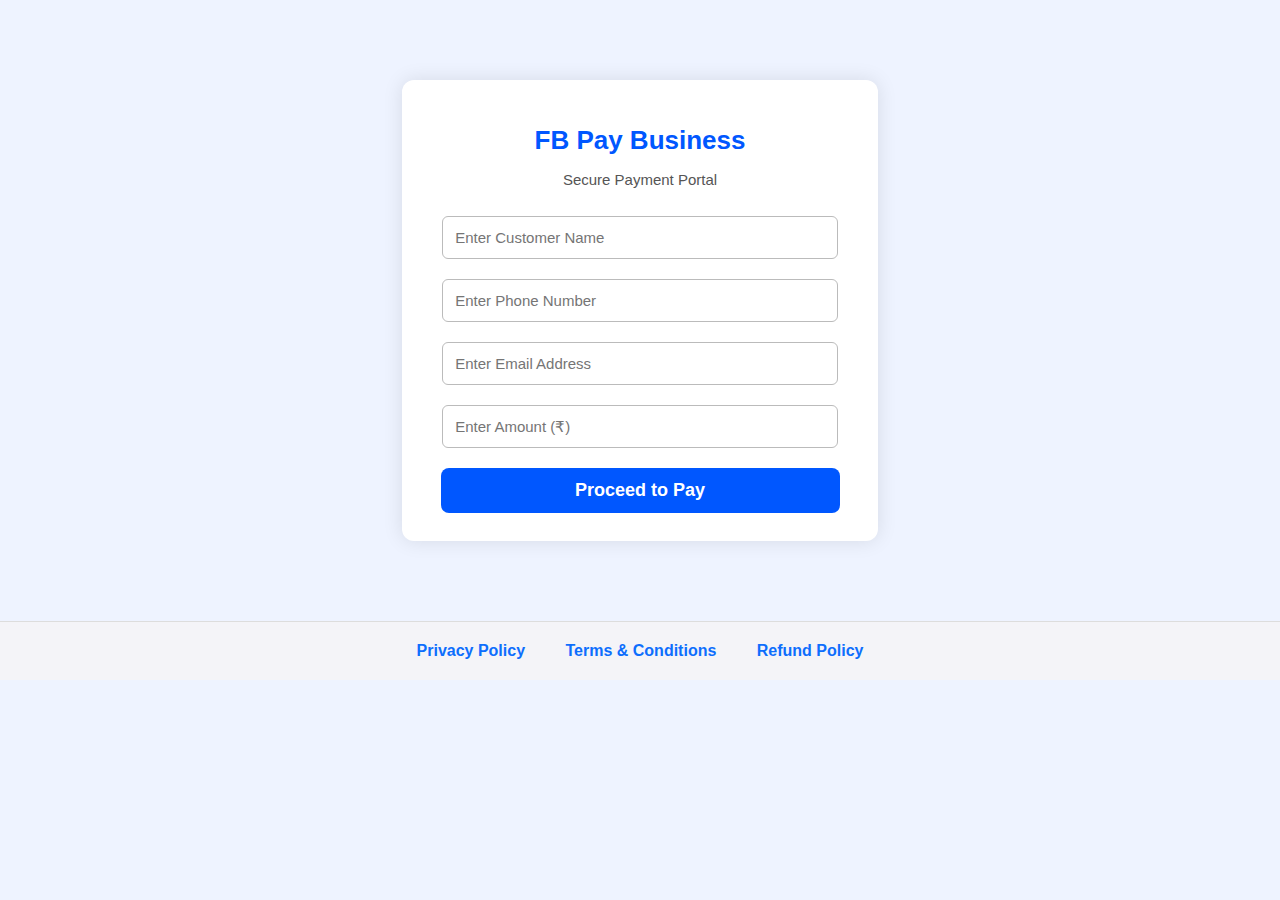
<file: index.html>
<!DOCTYPE html>
<html>
<head>
  <title>FB Pay Business - Secure Payment</title>
  <link rel="stylesheet" href="style.css">
</head>
<body>

<div class="container">
  <h1>FB Pay Business</h1>
  <p class="subtitle">Secure Payment Portal</p>

  <form id="userForm">

    <input type="text" id="name" placeholder="Enter Customer Name" required><br>

    <input type="text" id="phone" placeholder="Enter Phone Number" required><br>

    <input type="email" id="email" placeholder="Enter Email Address" required><br>

    <input type="number" id="amount" placeholder="Enter Amount (₹)" required><br>

    <button type="submit" class="btn">Proceed to Pay</button>
  </form>
</div>

<footer class="footer">
  <a href="privacy.html">Privacy Policy</a>
  <a href="terms.html">Terms & Conditions</a>
  <a href="refund.html">Refund Policy</a>
</footer>

<script src="https://checkout.razorpay.com/v1/checkout.js"></script>

<script>
document.getElementById("userForm").onsubmit = async function(e){
    e.preventDefault();

    const userData = {
        name: document.getElementById("name").value,
        phone: document.getElementById("phone").value,
        email: document.getElementById("email").value,
        amount: document.getElementById("amount").value
    };

    // create Razorpay order
    let order = await fetch("http://localhost:5000/create-order", {
        method: "POST",
        headers: {"Content-Type": "application/json"},
        body: JSON.stringify(userData)
    });

    order = await order.json();

    var options = {
        "key": "YOUR_KEY_ID", 
        "amount": order.amount,
        "currency": "INR",
        "name": "FB Pay Business",
        "description": "Payment",
        "order_id": order.id,

        "handler": async function (response){

            // send payment + user data to backend
            await fetch("http://localhost:5000/payment-success", {
                method:"POST",
                headers:{"Content-Type":"application/json"},
                body:JSON.stringify({
                    payment: response,
                    user: userData
                })
            });

            alert("✅ Payment Successful!\n📩 Receipt sent to email & phone.");
        }
    };

    var rzp1 = new Razorpay(options);
    rzp1.open();
};
</script>

</body>
</html>
</file>
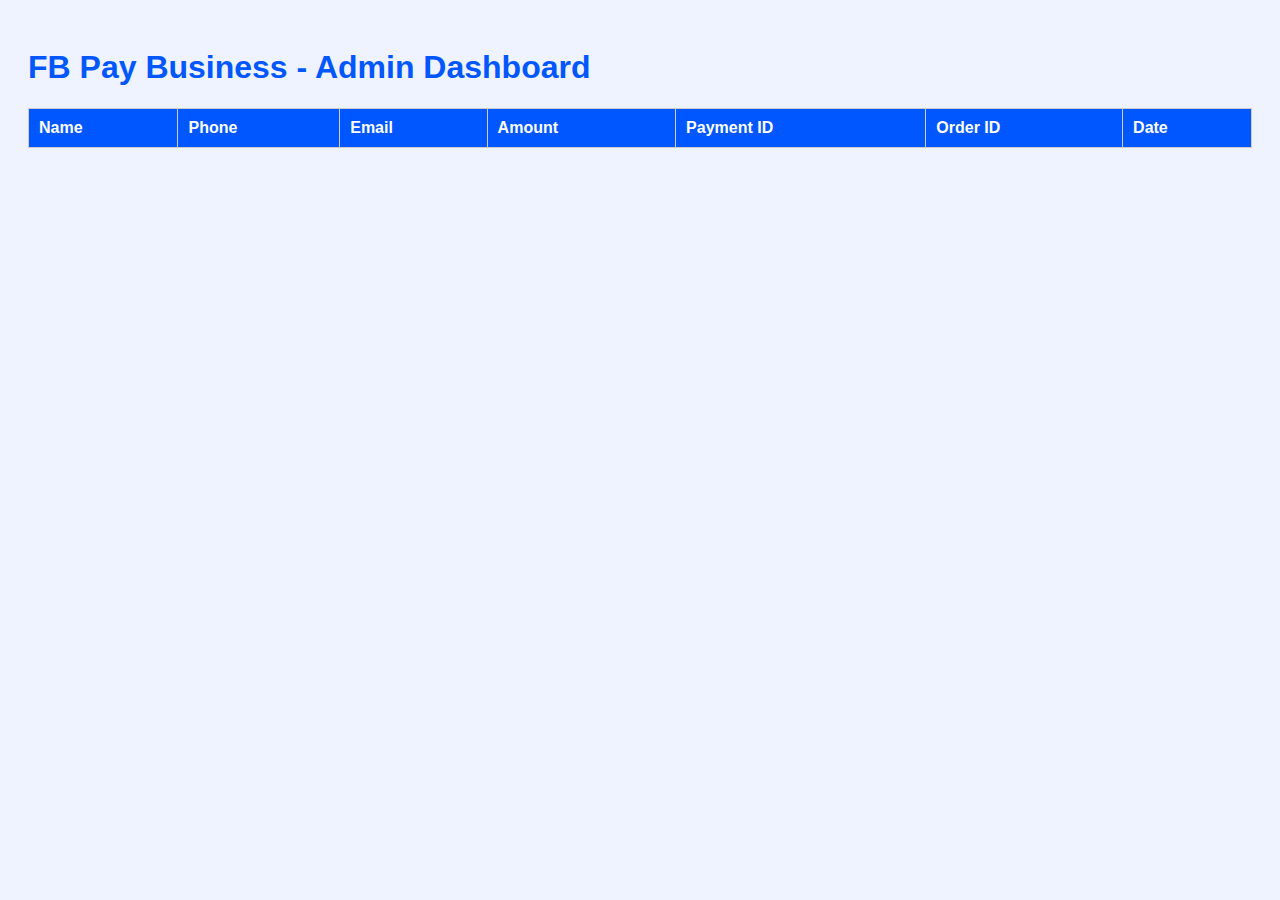
<file: admin.html>
<!DOCTYPE html>
<html>
<head>
  <title>FB Pay Business - Admin Dashboard</title>
  <style>
    body { font-family: Arial; background:#eef3ff; padding:20px; }
    h1 { color:#0057ff; }
    table { width:100%; border-collapse: collapse; background:white; }
    th, td { padding:10px; border:1px solid #ccc; text-align:left; }
    th { background:#0057ff; color:white; }
  </style>
</head>
<body>

<h1>FB Pay Business - Admin Dashboard</h1>

<table>
  <thead>
    <tr>
      <th>Name</th><th>Phone</th><th>Email</th>
      <th>Amount</th><th>Payment ID</th><th>Order ID</th><th>Date</th>
    </tr>
  </thead>
  <tbody id="data"></tbody>
</table>

<script>
fetch("http://localhost:5000/admin/payments")
  .then(res => res.json())
  .then(data => {
    let rows = "";
    data.forEach(p => {
      rows += `<tr>
        <td>${p.name}</td>
        <td>${p.phone}</td>
        <td>${p.email}</td>
        <td>₹${p.amount}</td>
        <td>${p.payment_id}</td>
        <td>${p.order_id}</td>
        <td>${new Date(p.date).toLocaleString()}</td>
      </tr>`;
    });
    document.getElementById("data").innerHTML = rows;
  });
</script>

</body>
</html>
</file>
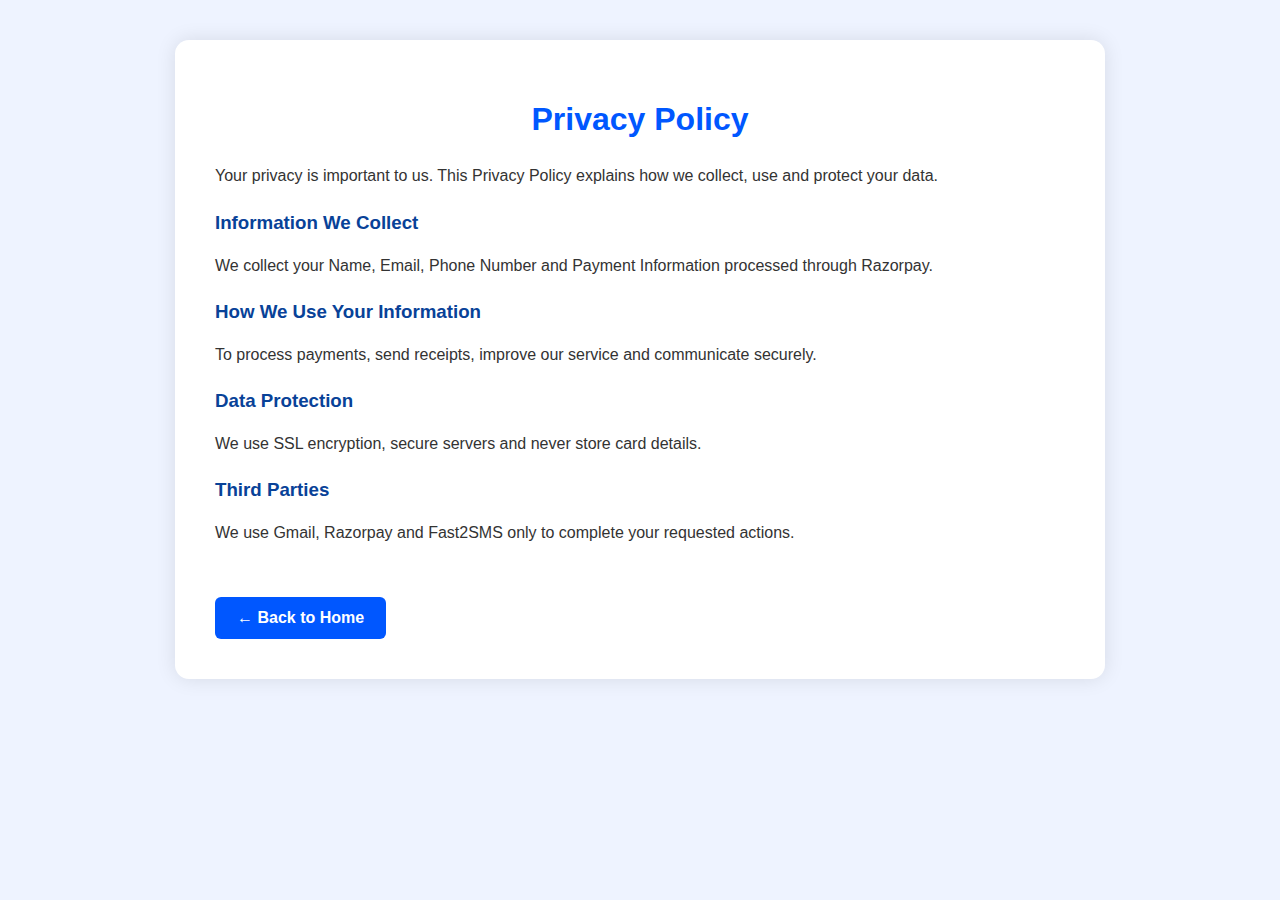
<file: privacy.html>
<!DOCTYPE html>
<html>
<head>
<title>Privacy Policy - FB Pay Business</title>

<style>
body {
  font-family: Arial, sans-serif;
  background: #eef3ff;
  margin: 0;
  padding: 0;
}

.policy-box {
  max-width: 850px;
  background: #fff;
  margin: 40px auto;
  padding: 40px;
  border-radius: 14px;
  box-shadow: 0 0 20px rgba(0,0,0,0.1);
}

h1 {
  text-align: center;
  color: #0057ff;
  margin-bottom: 25px;
}

h3 {
  color: #084298;
  margin-top: 22px;
}

p {
  color: #333;
  font-size: 16px;
  line-height: 1.65;
}

.back-btn {
  display: inline-block;
  margin-top: 35px;
  padding: 12px 22px;
  background: #0057ff;
  color: white;
  text-decoration: none;
  border-radius: 6px;
  font-weight: bold;
  transition: 0.3s;
}

.back-btn:hover {
  background: #003fce;
}

@media(max-width: 500px) {
  .policy-box {
    padding: 25px;
    margin: 20px;
  }
}
</style>

</head>
<body>

<div class="policy-box">
<h1>Privacy Policy</h1>

<p>Your privacy is important to us. This Privacy Policy explains how we collect, use and protect your data.</p>

<h3>Information We Collect</h3>
<p>We collect your Name, Email, Phone Number and Payment Information processed through Razorpay.</p>

<h3>How We Use Your Information</h3>
<p>To process payments, send receipts, improve our service and communicate securely.</p>

<h3>Data Protection</h3>
<p>We use SSL encryption, secure servers and never store card details.</p>

<h3>Third Parties</h3>
<p>We use Gmail, Razorpay and Fast2SMS only to complete your requested actions.</p>

<a class="back-btn" href="index.html">← Back to Home</a>
</div>

</body>
</html>
</file>
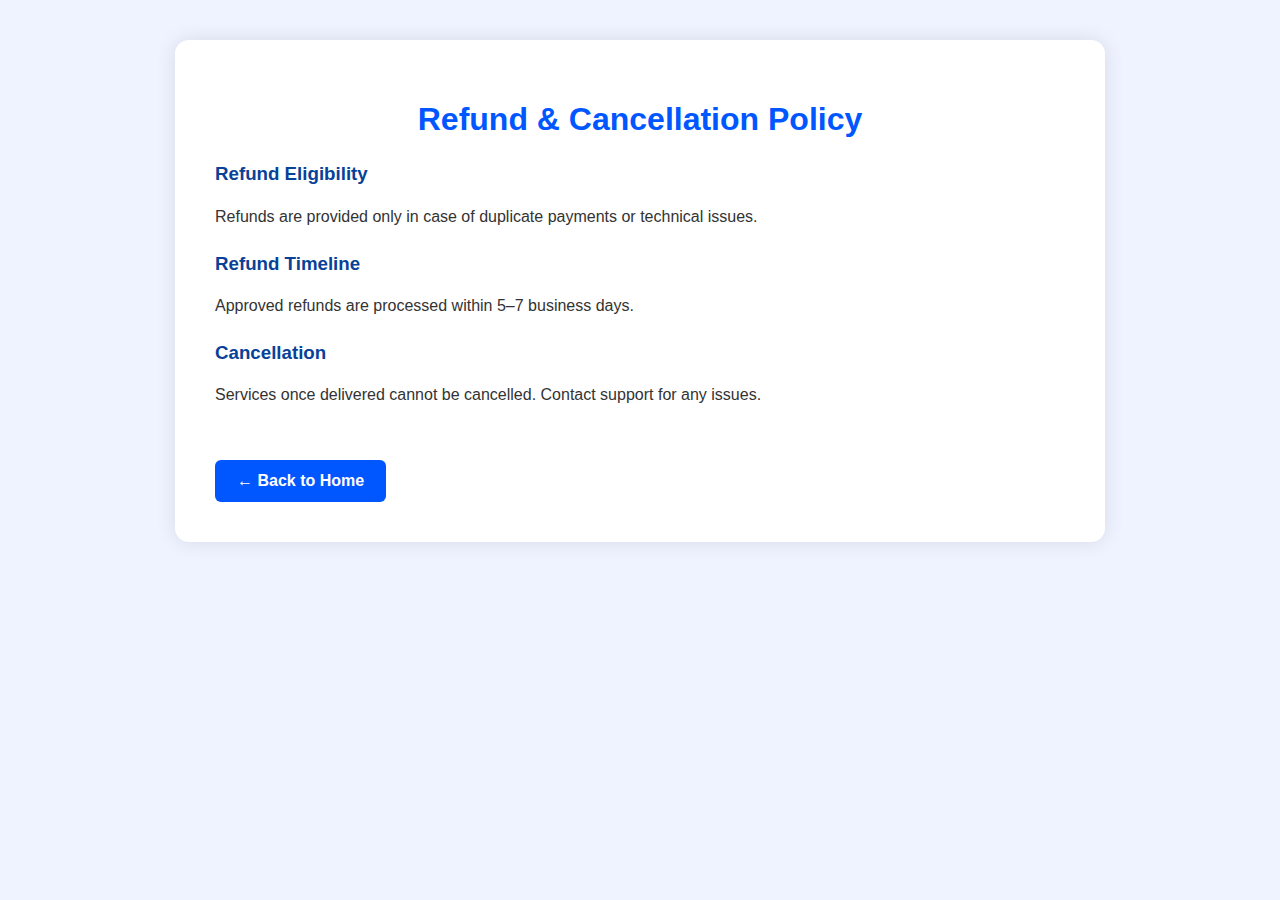
<file: refund.html>
<!DOCTYPE html>
<html>
<head>
<title>Refund Policy - FB Pay Business</title>

<style>
body {
  font-family: Arial, sans-serif;
  background: #eef3ff;
  margin: 0;
  padding: 0;
}

.policy-box {
  max-width: 850px;
  background: #fff;
  margin: 40px auto;
  padding: 40px;
  border-radius: 14px;
  box-shadow: 0 0 20px rgba(0,0,0,0.1);
}

h1 {
  text-align: center;
  color: #0057ff;
  margin-bottom: 25px;
}

h3 {
  color: #084298;
  margin-top: 22px;
}

p {
  color: #333;
  font-size: 16px;
  line-height: 1.65;
}

.back-btn {
  display: inline-block;
  margin-top: 35px;
  padding: 12px 22px;
  background: #0057ff;
  color: white;
  text-decoration: none;
  border-radius: 6px;
  font-weight: bold;
  transition: 0.3s;
}

.back-btn:hover {
  background: #003fce;
}

@media(max-width: 500px) {
  .policy-box {
    padding: 25px;
    margin: 20px;
  }
}
</style>

</head>
<body>

<div class="policy-box">
<h1>Refund & Cancellation Policy</h1>

<h3>Refund Eligibility</h3>
<p>Refunds are provided only in case of duplicate payments or technical issues.</p>

<h3>Refund Timeline</h3>
<p>Approved refunds are processed within 5–7 business days.</p>

<h3>Cancellation</h3>
<p>Services once delivered cannot be cancelled. Contact support for any issues.</p>

<a class="back-btn" href="index.html">← Back to Home</a>
</div>

</body>
</html>
</file>
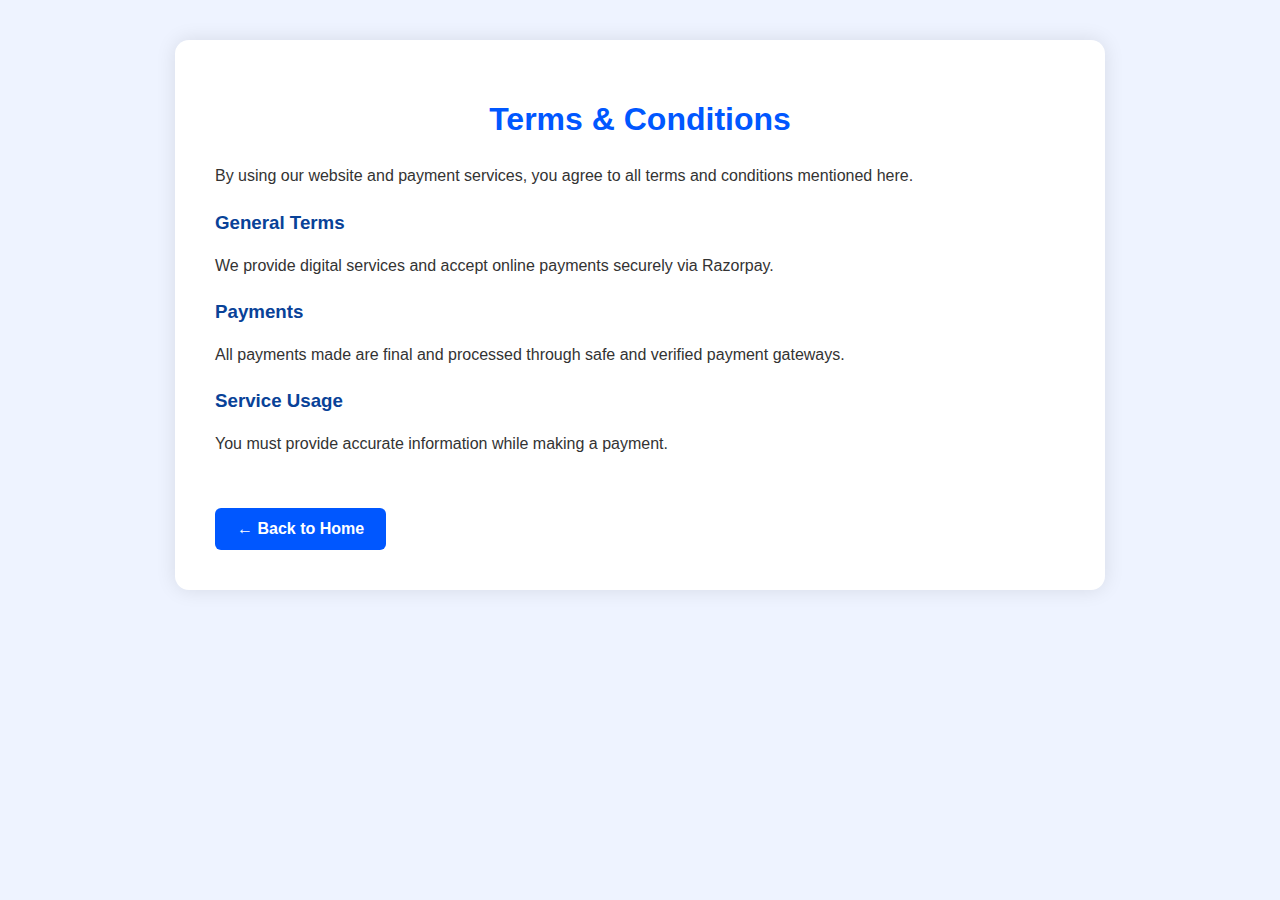
<file: terms.html>
<!DOCTYPE html>
<html>
<head>
<title>Terms & Conditions - FB Pay Business</title>

<style>
body {
  font-family: Arial, sans-serif;
  background: #eef3ff;
  margin: 0;
  padding: 0;
}

.policy-box {
  max-width: 850px;
  background: #fff;
  margin: 40px auto;
  padding: 40px;
  border-radius: 14px;
  box-shadow: 0 0 20px rgba(0,0,0,0.1);
}

h1 {
  text-align: center;
  color: #0057ff;
  margin-bottom: 25px;
}

h3 {
  color: #084298;
  margin-top: 22px;
}

p {
  color: #333;
  font-size: 16px;
  line-height: 1.65;
}

.back-btn {
  display: inline-block;
  margin-top: 35px;
  padding: 12px 22px;
  background: #0057ff;
  color: white;
  text-decoration: none;
  border-radius: 6px;
  font-weight: bold;
  transition: 0.3s;
}

.back-btn:hover {
  background: #003fce;
}

@media(max-width: 500px) {
  .policy-box {
    padding: 25px;
    margin: 20px;
  }
}
</style>

</head>
<body>

<div class="policy-box">
<h1>Terms & Conditions</h1>

<p>By using our website and payment services, you agree to all terms and conditions mentioned here.</p>

<h3>General Terms</h3>
<p>We provide digital services and accept online payments securely via Razorpay.</p>

<h3>Payments</h3>
<p>All payments made are final and processed through safe and verified payment gateways.</p>

<h3>Service Usage</h3>
<p>You must provide accurate information while making a payment.</p>

<a class="back-btn" href="index.html">← Back to Home</a>
</div>

</body>
</html>
</file>
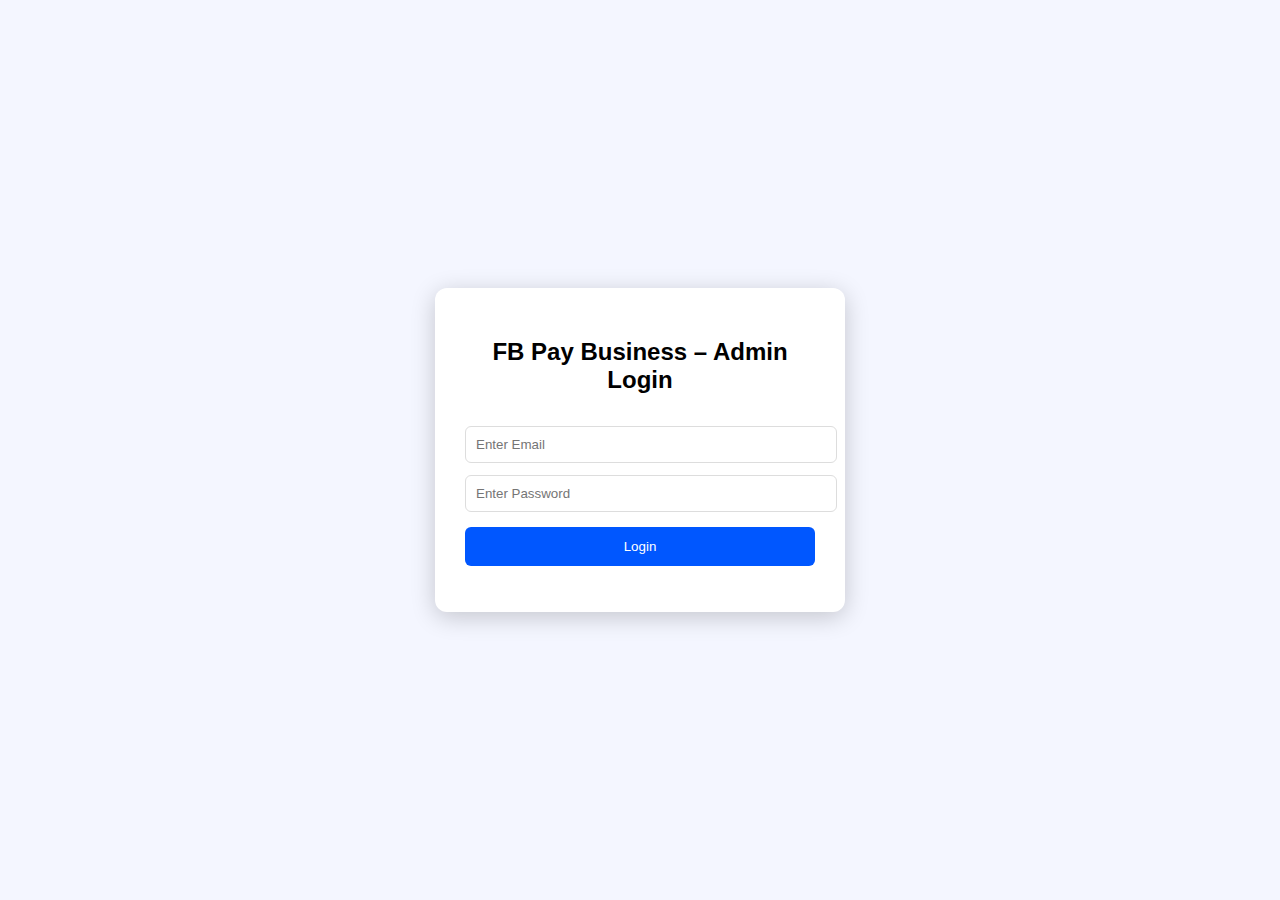
<file: admin/dashboard.html>
<!DOCTYPE html>
<html lang="en">
<head>
<meta charset="UTF-8">
<title>Admin Dashboard | FB Pay Business</title>
<link rel="stylesheet" href="style.css">
</head>

<body>

<div class="sidebar">
    <h2>FB Pay Business</h2>
    <a href="dashboard.html" class="active">Dashboard</a>
    <a href="users.html" id="usersMenu">Manage Users</a>
    <a href="#" onclick="logout()">Logout</a>
</div>

<div class="main">
    <h1>Welcome, <span id="adminName"></span></h1>
    
    <div class="cards">
        <div class="card">
            <h3>Total Payments</h3>
            <span id="totalPayments">0</span>
        </div>
        <div class="card">
            <h3>Total Revenue</h3>
            <span id="totalAmount">₹0</span>
        </div>
    </div>

    <h2>Recent Transactions</h2>
    <input id="searchBox" type="text" placeholder="Search by name, email, order ID" onkeyup="searchPayments()">

    <table>
        <thead>
            <tr>
                <th>Name</th>
                <th>Amount</th>
                <th>Status</th>
                <th>Order ID</th>
                <th>Date</th>
            </tr>
        </thead>
        <tbody id="paymentsTable"></tbody>
    </table>
</div>

<script src="dashboard.js"></script>
</body>
</html>
</file>
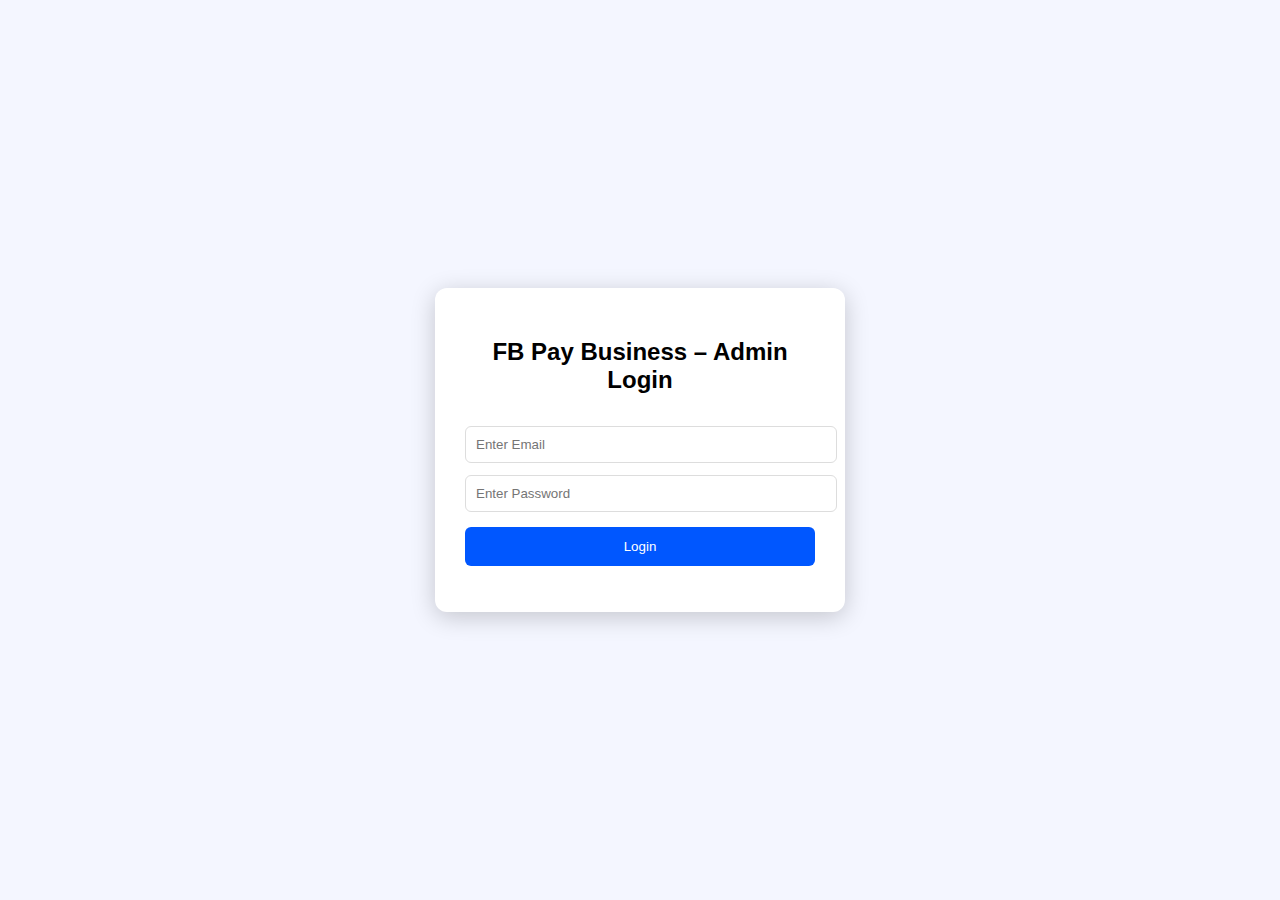
<file: admin/login.html>
<!DOCTYPE html>
<html lang="en">
<head>
<meta charset="UTF-8" />
<title>Admin Login | FB Pay Business</title>
<link rel="stylesheet" href="style.css" />
</head>

<body class="login-body">

<div class="login-container">
  <h2>FB Pay Business – Admin Login</h2>

  <input id="email" type="email" placeholder="Enter Email" />
  <input id="password" type="password" placeholder="Enter Password" />

  <button onclick="login()" class="btn-primary">Login</button>

  <p id="errorText"></p>
</div>

<script>
async function login() {
    const email = document.getElementById("email").value;
    const password = document.getElementById("password").value;

    const res = await fetch("https://fb-pay-business-backend.onrender.com/admin-api/login", {
        method: "POST",
        headers: {"Content-Type": "application/json"},
        body: JSON.stringify({ email, password })
    });

    const data = await res.json();

    if (data.error) {
        document.getElementById("errorText").innerText = data.error;
        return;
    }

    // Save login
    localStorage.setItem("token", data.token);
    localStorage.setItem("role", data.role);
    localStorage.setItem("name", data.name);

    window.location.href = "dashboard.html";
}
</script>

</body>
</html>
</file>
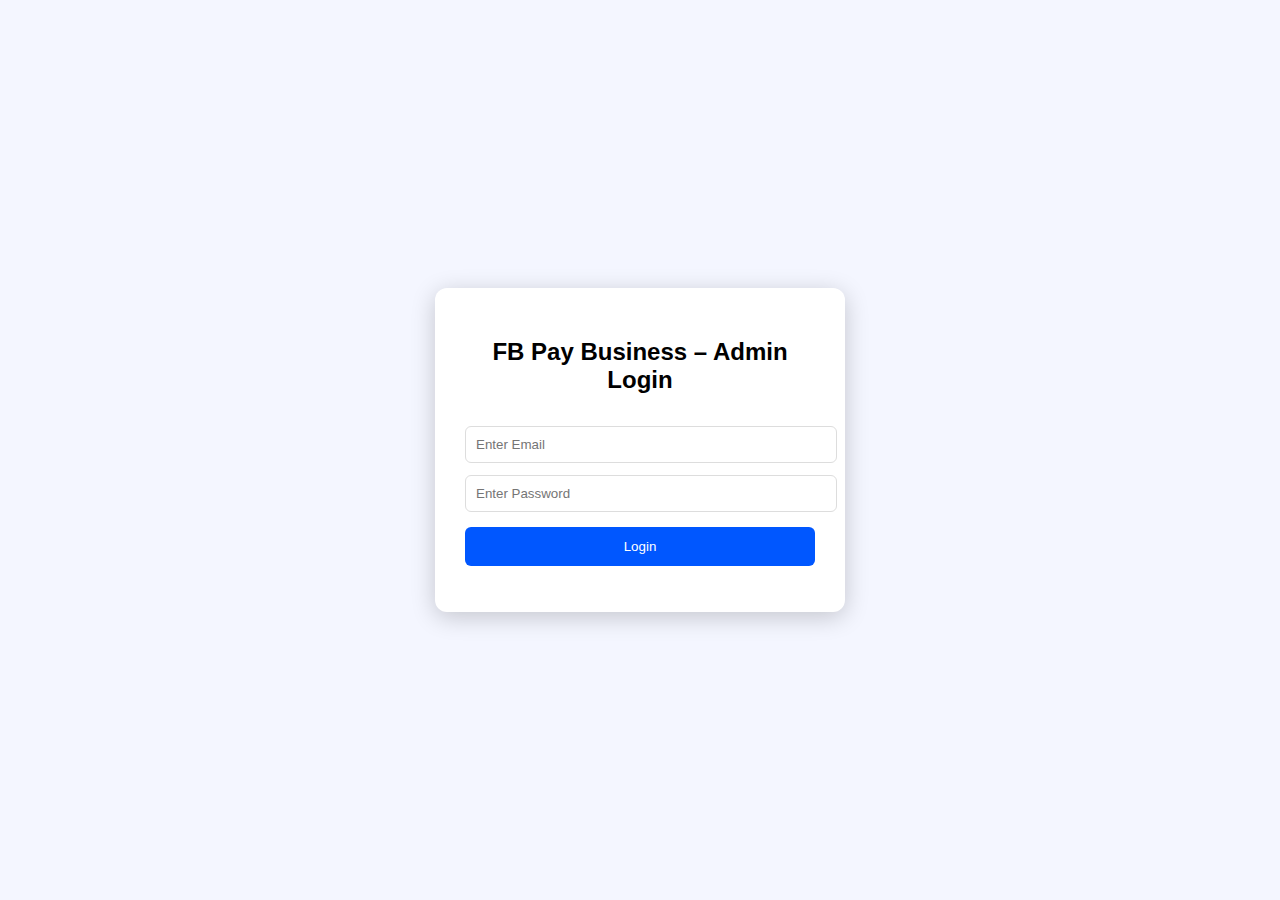
<file: admin/payments.html>
<!DOCTYPE html>
<html lang="en">
<head>
  <meta charset="UTF-8">
  <title>Payments | FB Pay Business Dashboard</title>
  <link rel="stylesheet" href="style.css">
</head>

<body>

<div class="sidebar">
  <h2>FB Pay</h2>
  <a href="dashboard.html">Dashboard</a>
  <a href="payments.html" class="active">Payments</a>
  <a href="users.html">Users</a>
  <a href="#" id="logoutBtn">Logout</a>
</div>

<div class="main">
  <h1>Payments</h1>

  <div class="top-bar">
    <input type="text" id="searchInput" placeholder="Search by name / email / order ID">
    <select id="statusFilter">
      <option value="">All Status</option>
      <option value="SUCCESS">SUCCESS</option>
      <option value="PENDING">PENDING</option>
    </select>
  </div>

  <table id="paymentsTable">
    <thead>
      <tr>
        <th>Name</th>
        <th>Phone</th>
        <th>Email</th>
        <th>Amount</th>
        <th>Status</th>
        <th>Order ID</th>
        <th>Payment ID</th>
        <th>Date</th>
      </tr>
    </thead>
    <tbody></tbody>
  </table>

</div>

<script src="payments.js"></script>
</body>
</html>
</file>
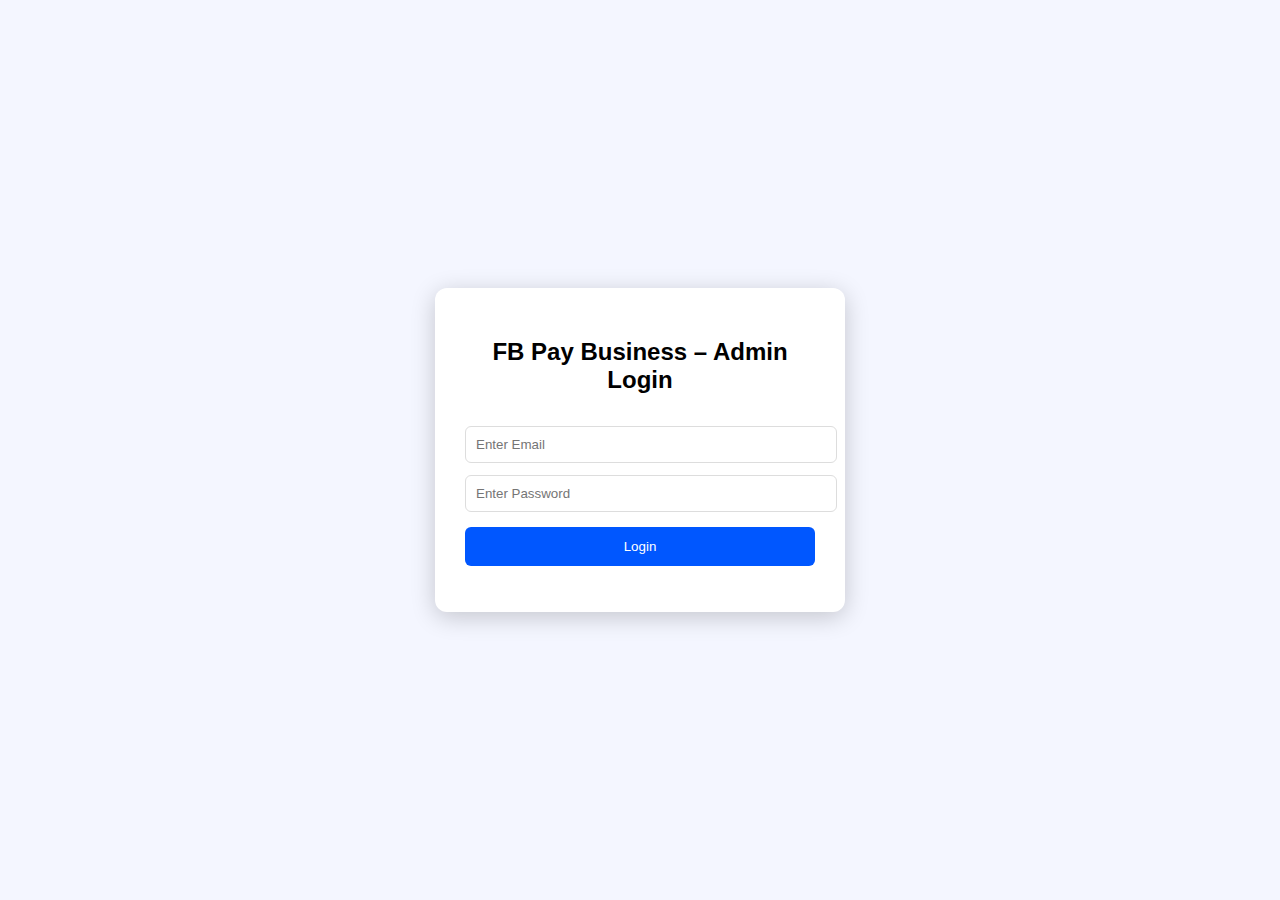
<file: admin/users.html>
<!DOCTYPE html>
<html lang="en">
<head>
<meta charset="UTF-8">
<title>Manage Users | FB Pay Business</title>
<link rel="stylesheet" href="style.css">
</head>

<body>

<div class="sidebar">
    <h2>FB Pay Business</h2>
    <a href="dashboard.html">Dashboard</a>
    <a href="users.html" class="active">Manage Users</a>
    <a onclick="logout()">Logout</a>
</div>

<div class="main">
    <h1>User Management</h1>

    <h2>Add New User</h2>
    <input id="name" type="text" placeholder="Full Name">
    <input id="email" type="text" placeholder="Email">
    <input id="password" type="password" placeholder="Password">
    
    <select id="role">
        <option value="admin">Admin</option>
        <option value="viewer">Viewer</option>
    </select>
    
    <button class="btn-primary" onclick="createUser()">Create User</button>

    <h2 style="margin-top:40px;">All Users</h2>

    <table>
        <thead>
            <tr>
                <th>Name</th>
                <th>Email</th>
                <th>Role</th>
            </tr>
        </thead>
        <tbody id="userTable"></tbody>
    </table>
</div>

<script src="users.js"></script>
</body>
</html>
</file>
<file: style.css>
/* Global */
body {
  background:#eef3ff;
  font-family: Arial, sans-serif;
  margin: 0;
  padding: 0;
}

/* Main Container */
.container {
  width: 420px;
  margin: 80px auto;
  background: #fff;
  padding: 28px;
  border-radius: 12px;
  box-shadow: 0 0 20px rgba(0,0,0,0.1);
  text-align: center;
  transition: 0.3s ease;
}

.container:hover {
  transform: translateY(-3px);
  box-shadow: 0 0 25px rgba(0,0,150,0.15);
}

/* Headings */
h1 {
  color:#0057ff;
  margin-bottom: 6px;
  font-weight: 700;
  font-size: 26px;
}

.subtitle {
  color:#555;
  margin-bottom:18px;
  font-size: 15px;
}

/* Inputs */
input {
  width: 88%;
  padding: 12px;
  margin: 10px 0;
  border-radius: 6px;
  border:1px solid #bbb;
  font-size: 15px;
  transition: 0.25s ease;
}

input:focus {
  border-color:#0057ff;
  box-shadow: 0 0 6px rgba(0,87,255,0.3);
  outline: none;
}

/* Primary Button */
.btn {
  width: 95%;
  background: #0057ff;
  padding: 12px;
  font-size: 18px;
  border: none;
  color: white;
  border-radius: 8px;
  cursor:pointer;
  margin-top: 10px;
  font-weight: bold;
  transition: 0.3s ease;
}

.btn:hover {
  background:#004ae0;
  transform: translateY(-2px);
}

/* Footer */
.footer {
  margin-top: 50px;
  padding: 20px 10px;
  text-align: center;
  background: #f4f4f8;
  border-top: 1px solid #ddd;
}

.footer a {
  margin: 0 18px;
  text-decoration: none;
  color: #0d6efd;
  font-weight: 600;
  transition: 0.3s ease;
  font-size: 16px;
}

.footer a:hover {
  color: #084298;
  text-decoration: underline;
}

/* Responsive */
@media (max-width: 480px) {
  .container {
    width: 90%;
    margin: 40px auto;
  }

  input {
    width: 92%;
  }

  .btn {
    width: 98%;
  }

  .footer a {
    display: block;
    margin: 10px 0;
  }
}
</file>
<file: admin/style.css>
body {
    margin: 0;
    font-family: Poppins, sans-serif;
    background: #f4f6ff;
}

.login-body {
    display: flex;
    justify-content: center;
    align-items: center;
    height: 100vh;
}

.login-container {
    width: 350px;
    padding: 30px;
    background: white;
    border-radius: 12px;
    box-shadow: 0 5px 25px rgba(0,0,0,0.2);
    text-align: center;
}

input, select {
    width: 100%;
    padding: 10px;
    margin-top: 12px;
    border-radius: 6px;
    border: 1px solid #ddd;
}

.btn-primary {
    width: 100%;
    padding: 12px;
    margin-top: 15px;
    background: #0057ff;
    color: white;
    border: none;
    border-radius: 6px;
    cursor: pointer;
}

.sidebar {
    width: 240px;
    background: #0a1d4a;
    height: 100vh;
    position: fixed;
    padding-top: 20px;
    color: white;
}

.sidebar a {
    display: block;
    padding: 15px;
    color: #cdd4ff;
    text-decoration: none;
}

.sidebar a.active, .sidebar a:hover {
    background: #132b6b;
}

.main {
    margin-left: 260px;
    padding: 30px;
}

.cards {
    display: flex;
    gap: 20px;
}

.card {
    background: white;
    padding: 20px;
    width: 220px;
    border-radius: 10px;
    text-align: center;
    box-shadow: 0 2px 15px rgba(0,0,0,0.1);
}

table {
    margin-top: 20px;
    width: 100%;
    border-collapse: collapse;
}

td, th {
    padding: 12px;
    border-bottom: 1px solid #eef;
}
.badge {
  padding: 4px 10px;
  border-radius: 6px;
  font-size: 12px;
  color: #fff;
}

.BADGE.SUCCESS {
  background-color: #28a745;
}

.BADGE.PENDING {
  background-color: #ffc107;
}

table {
  width: 100%;
  border-collapse: collapse;
  margin-top: 20px;
}

table th, table td {
  border-bottom: 1px solid #ddd;
  padding: 12px;
  text-align: left;
}

table tr:hover {
  background-color: #f5f5f5;
}

.top-bar {
  margin-bottom: 15px;
  display: flex;
  gap: 10px;
}
</file>
